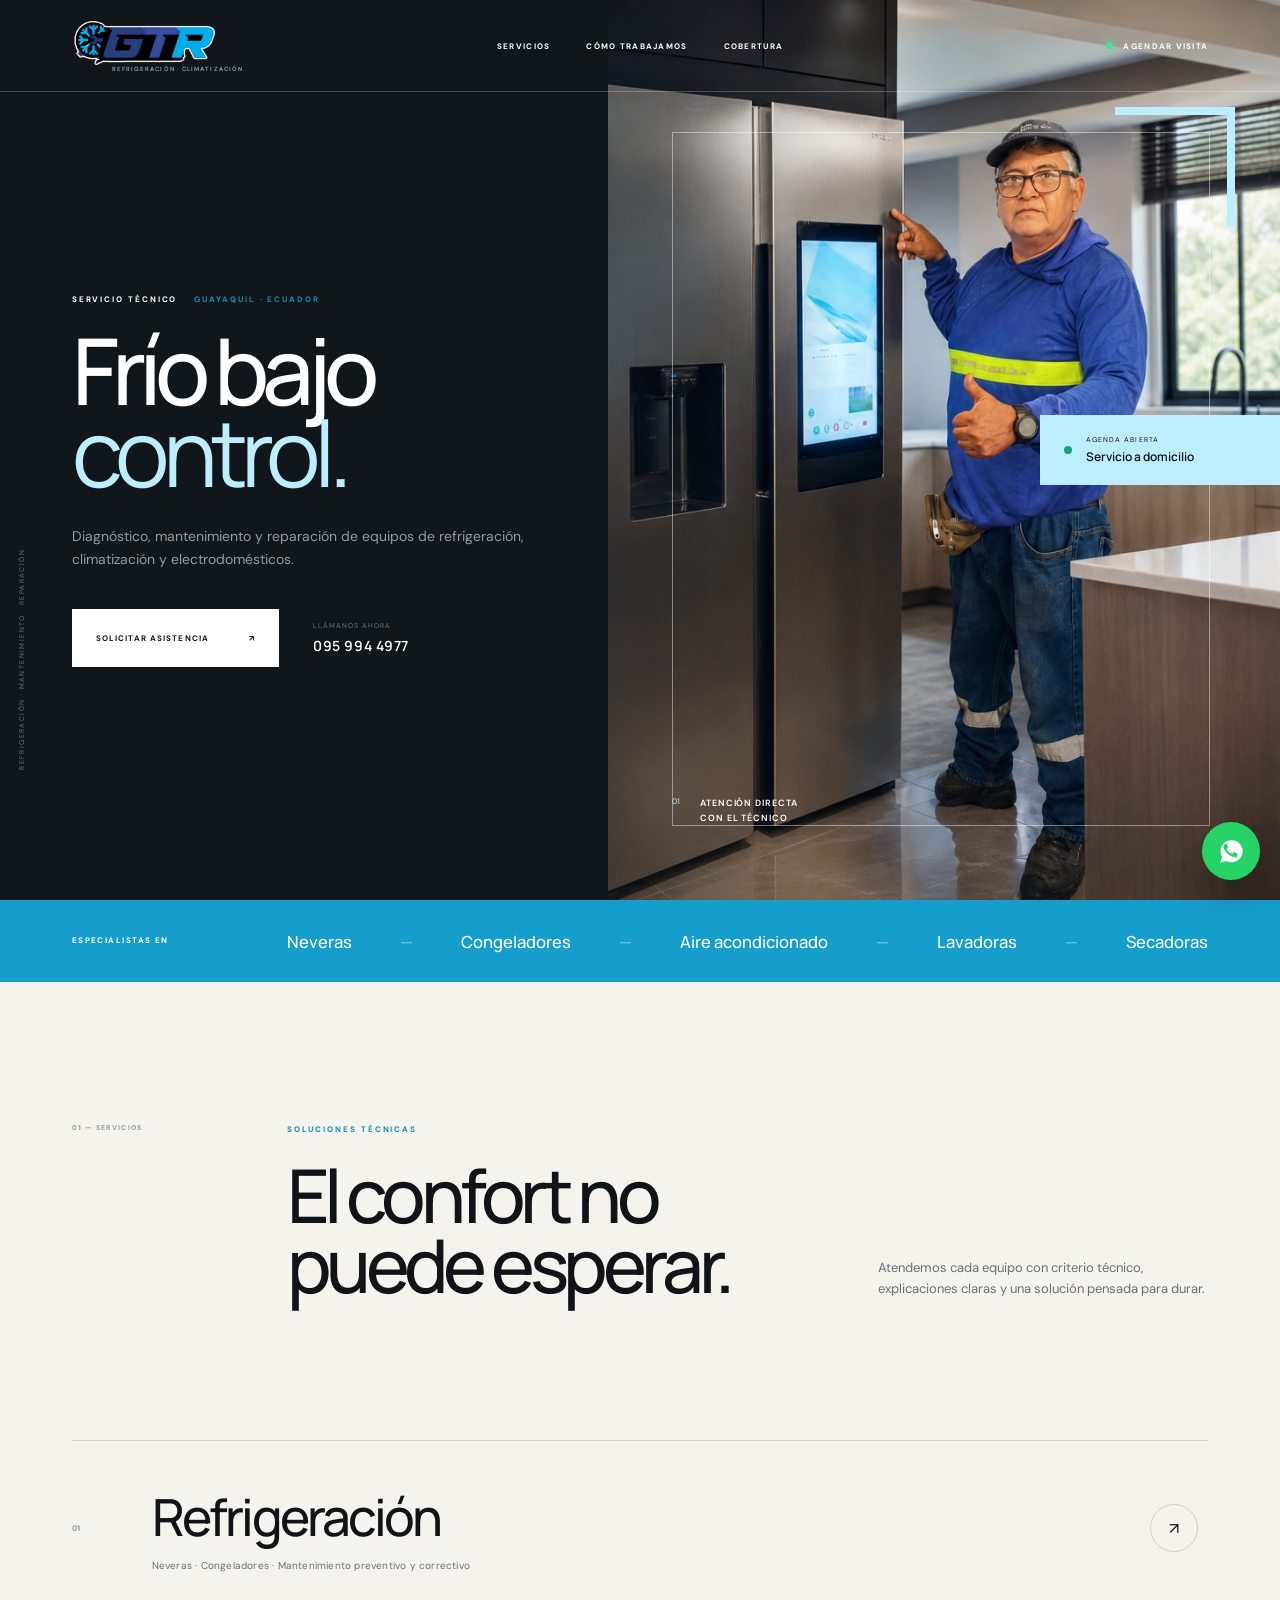
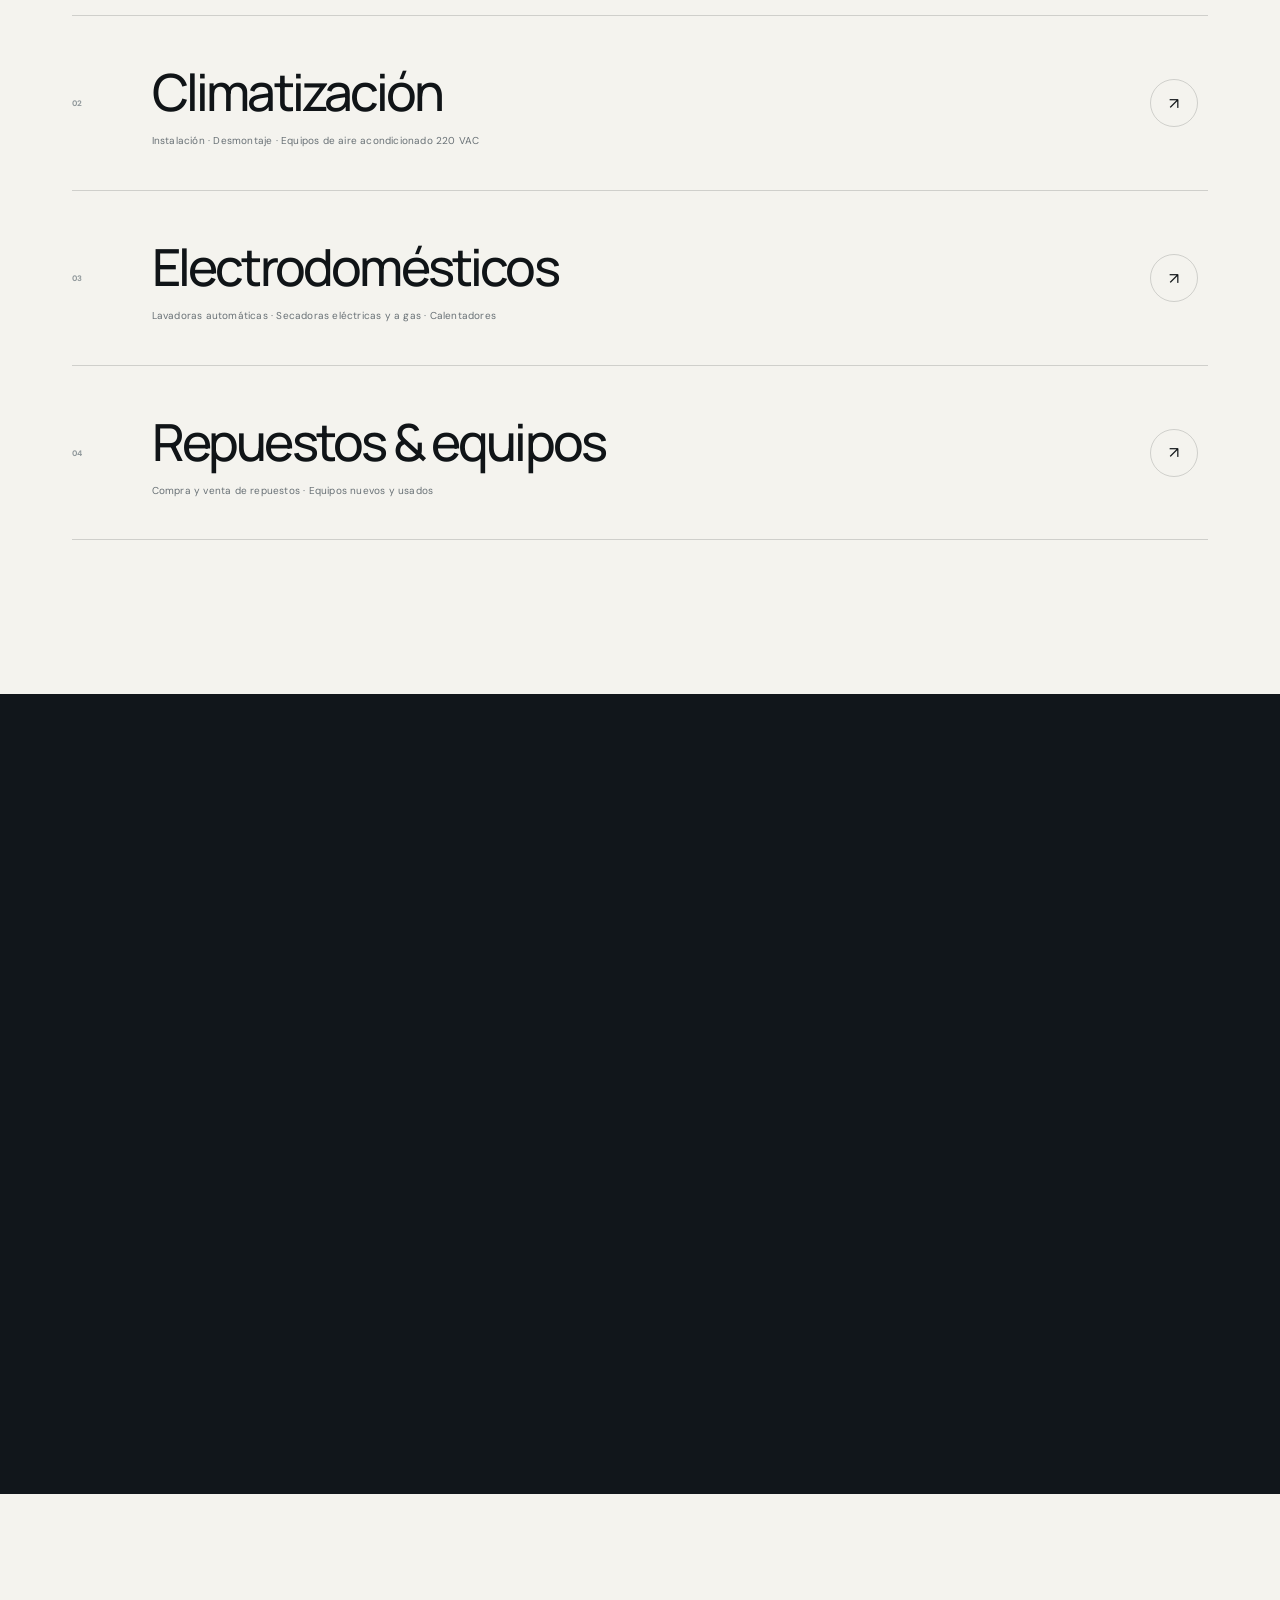
<file: index.html>
<!doctype html>
<html lang="es">
  <head>
    <meta charset="utf-8">
    <meta name="viewport" content="width=device-width, initial-scale=1">
    <meta name="description" content="GT Reparaciones: refrigeración, climatización, mantenimiento y reparación de electrodomésticos en el noreste de Guayaquil.">
    <title>GT Reparaciones | Refrigeración y climatización</title>
    <link rel="icon" href="favicon.svg">
    <link rel="stylesheet" href="styles.css">
  </head>
  <body>
    <header class="site-header">
      <a class="brand" href="#inicio" aria-label="GT Reparaciones, inicio">
        <span class="brand-lockup"><img class="brand-logo" src="assets/gtr-logo.png" alt="GTR"><small>Refrigeración · Climatización</small></span>
      </a>
      <nav aria-label="Principal"><a href="#servicios">Servicios</a><a href="#metodo">Cómo trabajamos</a><a href="#cobertura">Cobertura</a></nav>
      <a class="nav-cta" href="https://wa.me/593959944977?text=Hola%20GT%20Reparaciones%2C%20necesito%20servicio%20t%C3%A9cnico." target="_blank" rel="noreferrer"><span class="status-dot"></span> Agendar visita</a>
    </header>

    <main>
      <section class="hero" id="inicio">
        <div class="hero-copy">
          <p class="kicker"><span>Servicio técnico</span> Guayaquil · Ecuador</p>
          <h1>Frío bajo<br><em>control.</em></h1>
          <p class="lead">Diagnóstico, mantenimiento y reparación de equipos de refrigeración, climatización y electrodomésticos.</p>
          <div class="hero-actions">
            <a class="button button-dark" href="https://wa.me/593959944977?text=Hola%20GT%20Reparaciones%2C%20quisiera%20agendar%20una%20visita%20t%C3%A9cnica." target="_blank" rel="noreferrer">Solicitar asistencia <span>↗</span></a>
            <a class="phone-link" href="tel:+593959944977"><small>Llámanos ahora</small><strong>095 994 4977</strong></a>
          </div>
        </div>
        <div class="hero-visual">
          <img src="assets/hero-gustavo-crop.jpg" alt="Técnico Gustavo Torres junto a una refrigeradora" fetchpriority="high" decoding="async">
          <span class="frame frame-one"></span><span class="frame frame-two"></span>
          <div class="availability"><i></i><span><small>Agenda abierta</small><strong>Servicio a domicilio</strong></span></div>
          <div class="hero-label"><span>01</span><p>Atención directa<br>con el técnico</p></div>
        </div>
        <p class="hero-side">Refrigeración · Mantenimiento · Reparación</p>
      </section>

      <section class="trust-bar">
        <p>Especialistas en</p>
        <div><span>Neveras</span><i>—</i><span>Congeladores</span><i>—</i><span>Aire acondicionado</span><i>—</i><span>Lavadoras</span><i>—</i><span>Secadoras</span></div>
      </section>

      <section class="intro section">
        <div class="section-index">01 — Servicios</div>
        <div class="intro-main"><p class="kicker">Soluciones técnicas</p><h2>El confort no<br>puede esperar.</h2></div>
        <p class="intro-note">Atendemos cada equipo con criterio técnico, explicaciones claras y una solución pensada para durar.</p>
      </section>

      <section class="services" id="servicios">
        <a class="service-row" href="https://wa.me/593959944977?text=Hola%2C%20necesito%20servicio%20de%20refrigeraci%C3%B3n." target="_blank" rel="noreferrer">
          <span class="service-no">01</span><div><h3>Refrigeración</h3><p>Neveras · Congeladores · Mantenimiento preventivo y correctivo</p></div><b>↗</b>
        </a>
        <a class="service-row" href="https://wa.me/593959944977?text=Hola%2C%20necesito%20servicio%20de%20climatizaci%C3%B3n." target="_blank" rel="noreferrer">
          <span class="service-no">02</span><div><h3>Climatización</h3><p>Instalación · Desmontaje · Equipos de aire acondicionado 220 VAC</p></div><b>↗</b>
        </a>
        <a class="service-row" href="https://wa.me/593959944977?text=Hola%2C%20necesito%20reparar%20un%20electrodom%C3%A9stico." target="_blank" rel="noreferrer">
          <span class="service-no">03</span><div><h3>Electrodomésticos</h3><p>Lavadoras automáticas · Secadoras eléctricas y a gas · Calentadores</p></div><b>↗</b>
        </a>
        <a class="service-row" href="https://wa.me/593959944977?text=Hola%2C%20quisiera%20consultar%20por%20repuestos%20o%20equipos." target="_blank" rel="noreferrer">
          <span class="service-no">04</span><div><h3>Repuestos & equipos</h3><p>Compra y venta de repuestos · Equipos nuevos y usados</p></div><b>↗</b>
        </a>
      </section>

      <section class="expertise">
        <div class="expertise-image">
          <img src="assets/hero-tech.jpg" alt="Planificación y herramientas de trabajo técnico" loading="lazy" decoding="async">
          <span>Precisión / Experiencia / Respuesta</span>
        </div>
        <div class="expertise-copy">
          <div class="section-index">02 — Experiencia</div>
          <p class="kicker">Servicio responsable</p>
          <h2>Trabajo técnico.<br><em>Trato humano.</em></h2>
          <p>Desde la primera consulta hasta la puesta en marcha, recibes atención directa del técnico responsable de tu equipo.</p>
          <div class="technician">
            <span>GT</span><div><strong>Tec. Gustavo Torres Calero</strong><small>Refrigeración · Mantenimiento · Reparación</small></div>
          </div>
        </div>
      </section>

      <section class="method section" id="metodo">
        <div class="method-heading"><div class="section-index">03 — Método</div><p class="kicker">Simple y transparente</p><h2>Así trabajamos.</h2></div>
        <ol>
          <li><span>01</span><div><strong>Cuéntanos qué sucede</strong><p>Escríbenos por WhatsApp. Una foto o video puede ayudarnos a entender el problema.</p></div></li>
          <li><span>02</span><div><strong>Coordinamos la visita</strong><p>Confirmamos tu sector y acordamos el mejor horario para revisar el equipo.</p></div></li>
          <li><span>03</span><div><strong>Diagnosticamos</strong><p>Evaluamos la falla y te explicamos claramente la solución recomendada.</p></div></li>
        </ol>
      </section>

      <section class="coverage" id="cobertura">
        <div class="coverage-copy">
          <div class="section-index">04 — Cobertura</div>
          <p class="kicker">Noreste de Guayaquil</p>
          <h2>Servicio donde<br>lo necesitas.</h2>
          <p>Atención a domicilio en sectores del noreste de Guayaquil y zonas cercanas.</p>
          <div class="zones"><span>Orquídeas</span><span>Bastión Popular</span><span>Mucho Lote 1 y 2</span><span>Vergeles</span><span>Sauces</span><span>Guayacanes</span><span>Samanes</span><span>La Joya</span><span>Villa Club</span></div>
        </div>
        <div class="coverage-map" aria-hidden="true">
          <div class="map-grid"></div><span class="map-ring r1"></span><span class="map-ring r2"></span><span class="map-ring r3"></span>
          <div class="map-pin"><i></i><strong>GTR</strong><small>Guayaquil</small></div>
        </div>
      </section>

      <section class="final-cta">
        <p class="kicker">Tu equipo puede volver a funcionar</p>
        <h2>Hablemos.</h2>
        <a href="https://wa.me/593959944977?text=Hola%20GT%20Reparaciones%2C%20necesito%20servicio%20t%C3%A9cnico." target="_blank" rel="noreferrer"><span>Solicitar asistencia por WhatsApp</span><b>↗</b></a>
      </section>
    </main>

    <footer>
      <a class="brand" href="#inicio"><span class="brand-lockup"><img class="brand-logo" src="assets/gtr-logo.png" alt="GTR"><small>Refrigeración · Climatización</small></span></a>
      <p>Tec. Gustavo Torres Calero<br><a href="tel:+593959944977">095 994 4977</a></p>
      <p>Guayaquil, Ecuador<br>© <span id="year"></span> GT Reparaciones</p>
    </footer>
    <a class="whatsapp-float" href="https://wa.me/593959944977?text=Hola%20GT%20Reparaciones%2C%20necesito%20servicio%20t%C3%A9cnico." target="_blank" rel="noreferrer" aria-label="Escribir a GT Reparaciones por WhatsApp">
      <svg viewBox="0 0 24 24" aria-hidden="true"><path d="M12 2a9.7 9.7 0 0 0-8.4 14.6L2 22l5.6-1.5A9.8 9.8 0 1 0 12 2Zm5.7 13.8c-.2.7-1.3 1.3-1.9 1.4-.5.1-1.2.2-3.9-.9-3.3-1.3-5.4-4.7-5.6-4.9-.1-.2-1.3-1.7-1.3-3.3s.8-2.3 1.1-2.6c.3-.3.6-.4.8-.4h.6c.2 0 .4 0 .6.5l.8 2c.1.3.1.5 0 .7l-.4.6-.6.6c-.2.2-.4.4-.2.7.2.4.8 1.3 1.8 2.1 1.2 1.1 2.3 1.5 2.6 1.7.3.1.5.1.7-.1l.9-1.1c.2-.3.4-.3.7-.2l2.2 1c.3.1.5.2.6.4.1.1.1.8-.1 1.5Z"/></svg>
    </a>
    <script src="script.js"></script>
  </body>
</html>
</file>
<file: styles.css>
@import url("https://fonts.googleapis.com/css2?family=DM+Sans:wght@400;500;600;700&family=Manrope:wght@400;500;600;700&display=swap");

:root{--ink:#101417;--paper:#f4f3ee;--white:#fbfbf8;--blue:#159dcc;--ice:#bdeeff;--line:rgba(16,20,23,.16);--muted:#687075;--pad:clamp(22px,5.6vw,92px);--display:Manrope,Arial,sans-serif;--body:"DM Sans",Arial,sans-serif}
*{box-sizing:border-box}html{scroll-behavior:smooth}body{margin:0;color:var(--ink);background:var(--paper);font-family:var(--body);-webkit-font-smoothing:antialiased}a{color:inherit;text-decoration:none}img{display:block;max-width:100%}p{line-height:1.65}.site-header{position:absolute;z-index:20;inset:0 0 auto;display:grid;grid-template-columns:1fr auto 1fr;align-items:center;height:92px;padding:0 var(--pad);border-bottom:1px solid rgba(255,255,255,.22);color:#fff}.brand{display:flex;align-items:center;width:max-content}.brand-lockup{display:flex;flex-direction:column;align-items:flex-start}.brand-logo{width:145px;height:auto}.brand-lockup small{margin:-1px 0 0 40px;color:#8aa3b7;font:600 6px/1 var(--body);letter-spacing:.18em;text-transform:uppercase}.site-header nav{display:flex;gap:36px;font-size:8px;font-weight:700;letter-spacing:.16em;text-transform:uppercase}.site-header nav a{transition:opacity .2s}.site-header nav a:hover{opacity:.55}.nav-cta{justify-self:end;display:flex;align-items:center;gap:10px;font-size:8px;font-weight:700;letter-spacing:.16em;text-transform:uppercase}.status-dot{width:7px;height:7px;border-radius:50%;background:#4edd94;box-shadow:0 0 0 5px rgba(78,221,148,.14)}
.hero{position:relative;display:grid;grid-template-columns:.95fr 1.05fr;min-height:900px;overflow:hidden;color:#fff;background:#11161b}.hero-copy{display:flex;flex-direction:column;justify-content:center;padding:145px 5vw 85px var(--pad)}.kicker{margin:0 0 24px;color:#158bb7;font-size:8px;font-weight:700;letter-spacing:.24em;text-transform:uppercase}.kicker span{margin-right:13px;color:#fff}.hero h1,.section h2,.expertise h2,.coverage h2,.final-cta h2{margin:0;font:500 clamp(60px,7.2vw,118px)/.88 var(--display);letter-spacing:-.075em}.hero h1 em,.expertise h2 em{color:var(--ice);font-style:normal;font-weight:400}.lead{max-width:540px;margin:32px 0 0;color:#929ba0;font-size:14px}.hero-actions{display:flex;align-items:center;gap:34px;margin-top:38px}.button{display:inline-flex;min-height:58px;align-items:center;justify-content:space-between;gap:40px;padding:0 24px;font-size:8px;font-weight:700;letter-spacing:.14em;text-transform:uppercase}.button-dark{color:#101417;background:#fff}.phone-link small,.phone-link strong{display:block}.phone-link small{margin-bottom:6px;color:#697379;font-size:7px;letter-spacing:.14em;text-transform:uppercase}.phone-link strong{font:600 14px var(--display);letter-spacing:.04em}.hero-visual{position:relative;min-width:0;overflow:hidden}.hero-visual:after{content:"";position:absolute;inset:0;background:linear-gradient(90deg,rgba(17,22,27,.42),transparent 34%),linear-gradient(0deg,rgba(17,22,27,.25),transparent 50%)}.hero-visual>img{width:100%;height:100%;object-fit:cover;object-position:55% center;filter:saturate(.9) contrast(1.02)}.frame{position:absolute;z-index:2;pointer-events:none}.frame-one{inset:132px 70px 74px 64px;border:1px solid rgba(255,255,255,.43)}.frame-two{right:45px;top:107px;width:120px;height:120px;border-top:8px solid var(--ice);border-right:8px solid var(--ice)}.availability{position:absolute;z-index:3;right:0;top:50%;display:flex;align-items:center;gap:14px;width:240px;padding:20px 24px;color:var(--ink);background:var(--ice);transform:translateY(-50%)}.availability i{width:8px;height:8px;border-radius:50%;background:#18a66c}.availability small,.availability strong{display:block}.availability small{margin-bottom:4px;font-size:7px;letter-spacing:.15em;text-transform:uppercase}.availability strong{font:600 12px var(--display)}.hero-label{position:absolute;z-index:3;left:64px;bottom:74px;display:flex;gap:20px;align-items:flex-start}.hero-label span{color:var(--ice);font-size:8px}.hero-label p{margin:0;color:#fff;font-size:9px;font-weight:600;letter-spacing:.1em;text-transform:uppercase}.hero-side{position:absolute;left:16px;bottom:130px;margin:0;color:#667078;font-size:7px;letter-spacing:.2em;text-transform:uppercase;writing-mode:vertical-rl;transform:rotate(180deg)}
.trust-bar{display:grid;grid-template-columns:180px 1fr;gap:35px;align-items:center;min-height:82px;padding:15px var(--pad);overflow:hidden;color:#fff;background:var(--blue)}.trust-bar p{margin:0;font-size:8px;font-weight:700;letter-spacing:.18em;text-transform:uppercase}.trust-bar div{display:flex;justify-content:space-between;gap:24px;white-space:nowrap;font:500 clamp(12px,1.3vw,17px) var(--display)}.trust-bar i{color:#6ec5e3;font-style:normal}.intro,.services,.expertise,.method,.coverage,.final-cta,footer{content-visibility:auto;contain-intrinsic-size:auto 800px}
.section{padding:clamp(95px,11vw,165px) var(--pad)}.intro{display:grid;grid-template-columns:170px 1fr 330px;align-items:end;gap:45px}.section-index{align-self:start;color:#92999b;font-size:7px;font-weight:700;letter-spacing:.18em;text-transform:uppercase}.intro-main h2,.method h2{font-size:clamp(48px,5.8vw,88px);line-height:.94}.intro-note{margin:0;color:var(--muted);font-size:13px}
.services{padding:0 var(--pad) clamp(100px,12vw,180px)}.service-row{display:grid;grid-template-columns:80px 1fr 58px;align-items:center;min-height:175px;border-top:1px solid var(--line);transition:padding .3s,background .3s}.service-row:last-child{border-bottom:1px solid var(--line)}.service-row:hover{padding-left:25px;background:var(--white)}.service-no{color:#90989b;font-size:8px;font-weight:700}.service-row h3{margin:0;font:500 clamp(31px,4vw,58px) var(--display);letter-spacing:-.055em}.service-row p{margin:7px 0 0;color:var(--muted);font-size:10px;letter-spacing:.02em}.service-row b{display:grid;width:48px;height:48px;place-items:center;border:1px solid var(--line);border-radius:50%;font-weight:400}
.expertise{display:grid;grid-template-columns:1.05fr .95fr;min-height:800px;color:#fff;background:#11161b}.expertise-image{position:relative;overflow:hidden}.expertise-image:after{content:"";position:absolute;inset:0;background:linear-gradient(0deg,rgba(17,22,27,.48),transparent 45%)}.expertise-image img{width:100%;height:100%;object-fit:cover;filter:grayscale(.2) saturate(.65)}.expertise-image>span{position:absolute;z-index:2;left:45px;bottom:38px;color:#fff;font-size:7px;font-weight:700;letter-spacing:.18em;text-transform:uppercase}.expertise-copy{display:flex;flex-direction:column;justify-content:center;padding:clamp(60px,7vw,115px)}.expertise-copy .section-index{margin-bottom:85px;color:#616b71}.expertise h2{font-size:clamp(46px,5.2vw,80px);line-height:.95}.expertise-copy>p:not(.kicker){max-width:450px;margin:30px 0;color:#818c92;font-size:13px}.technician{display:flex;align-items:center;gap:15px;margin-top:25px;padding-top:25px;border-top:1px solid rgba(255,255,255,.13)}.technician>span{display:grid;width:48px;height:48px;place-items:center;color:#101417;background:var(--ice);font:700 14px var(--display)}.technician strong,.technician small{display:block}.technician strong{font-size:10px}.technician small{margin-top:4px;color:#667178;font-size:7px;letter-spacing:.1em;text-transform:uppercase}
.method{display:grid;grid-template-columns:.85fr 1.15fr;gap:10vw}.method-heading .section-index{margin-bottom:80px}.method ol{margin:0;padding:0;list-style:none;border-top:1px solid var(--line)}.method li{display:grid;grid-template-columns:52px 1fr;gap:22px;padding:33px 0;border-bottom:1px solid var(--line)}.method li>span{color:var(--blue);font-size:8px;font-weight:700}.method strong{font:500 22px var(--display);letter-spacing:-.03em}.method li p{max-width:440px;margin:8px 0 0;color:var(--muted);font-size:11px}
.coverage{display:grid;grid-template-columns:1fr 1fr;min-height:720px;background:#e5eef0}.coverage-copy{display:flex;flex-direction:column;justify-content:center;padding:clamp(60px,7vw,110px) var(--pad)}.coverage-copy .section-index{margin-bottom:70px}.coverage h2{font-size:clamp(48px,5.8vw,88px);line-height:.94}.coverage-copy>p:not(.kicker){max-width:410px;margin:28px 0;color:var(--muted);font-size:12px}.zones{display:flex;flex-wrap:wrap;gap:7px;max-width:560px}.zones span{padding:9px 11px;border:1px solid rgba(16,20,23,.18);font-size:7px;font-weight:700;letter-spacing:.1em;text-transform:uppercase}.coverage-map{position:relative;overflow:hidden;background:#159dcc}.map-grid{position:absolute;inset:0;background-image:linear-gradient(rgba(255,255,255,.1) 1px,transparent 1px),linear-gradient(90deg,rgba(255,255,255,.1) 1px,transparent 1px);background-size:55px 55px}.map-ring{position:absolute;left:50%;top:50%;border:1px solid rgba(255,255,255,.35);border-radius:50%;transform:translate(-50%,-50%)}.r1{width:220px;height:220px}.r2{width:430px;height:430px}.r3{width:650px;height:650px}.map-pin{position:absolute;left:50%;top:50%;display:flex;flex-direction:column;align-items:center;transform:translate(-50%,-50%)}.map-pin i{width:13px;height:13px;border:3px solid #fff;border-radius:50%;background:#101417;box-shadow:0 0 0 15px rgba(255,255,255,.18)}.map-pin strong{margin-top:26px;color:#fff;font:700 22px var(--display)}.map-pin small{margin-top:3px;color:#a7e7f8;font-size:7px;letter-spacing:.2em;text-transform:uppercase}
.final-cta{padding:clamp(100px,13vw,190px) var(--pad);text-align:center;color:#fff;background:#101417}.final-cta .kicker{color:var(--ice)}.final-cta h2{font-size:clamp(90px,15vw,240px);line-height:.82}.final-cta>a{display:flex;align-items:center;justify-content:space-between;width:min(520px,100%);margin:65px auto 0;padding:20px 0;border-top:1px solid rgba(255,255,255,.35);border-bottom:1px solid rgba(255,255,255,.35);font-size:8px;font-weight:700;letter-spacing:.15em;text-transform:uppercase}.final-cta>a b{font-size:19px;font-weight:400}
footer{display:grid;grid-template-columns:1fr auto auto;align-items:center;gap:80px;padding:45px var(--pad);color:#fff;background:#0a0d0f;border-top:1px solid rgba(255,255,255,.1)}footer p{margin:0;color:#626c72;font-size:7px;line-height:1.8;letter-spacing:.12em;text-transform:uppercase}.whatsapp-float{position:fixed;z-index:30;right:20px;bottom:20px;display:grid;width:58px;height:58px;place-items:center;border-radius:50%;background:#25d366;box-shadow:0 12px 35px rgba(0,0,0,.22);transition:transform .2s}.whatsapp-float:hover{transform:scale(1.07)}.whatsapp-float svg{width:27px;fill:#fff}
@media(max-width:900px){.site-header{grid-template-columns:1fr auto}.site-header nav{display:none}.hero{grid-template-columns:1fr;min-height:0}.hero-copy{min-height:650px;padding-top:125px}.hero-visual{min-height:520px}.hero-visual>img,.expertise-image img{filter:none}.trust-bar{grid-template-columns:1fr}.trust-bar p{display:none}.intro{grid-template-columns:1fr}.intro .section-index{margin-bottom:30px}.intro-note{max-width:480px}.expertise,.method,.coverage{grid-template-columns:1fr}.expertise-image{min-height:520px}.expertise-copy{min-height:570px}.method{gap:70px}.coverage-map{min-height:480px}footer{grid-template-columns:1fr auto}footer p:last-child{display:none}}
@media(max-width:560px){.site-header{height:75px}.brand-logo{width:116px}.brand-lockup small{margin-left:32px;font-size:5px}.nav-cta{font-size:7px}.hero-copy{min-height:620px;padding:105px 22px 55px}.hero h1{font-size:clamp(52px,16vw,62px)}.lead{font-size:12px}.hero-actions{align-items:flex-start;flex-direction:column;width:100%}.button{width:100%}.hero-visual{min-height:430px}.frame-one{inset:28px 18px}.frame-two{right:8px;top:16px;width:82px;height:82px}.availability{right:0;top:auto;bottom:0;width:220px;padding:16px 20px;transform:none}.hero-label{left:35px;bottom:35px}.hero-side{display:none}.trust-bar{min-height:60px;padding-left:22px}.trust-bar div{justify-content:flex-start}.intro{padding-top:75px;padding-bottom:75px}.service-row{grid-template-columns:38px 1fr 34px;min-height:145px}.service-row h3{font-size:clamp(26px,8vw,30px)}.service-row p{font-size:8px;line-height:1.5}.service-row b{width:32px;height:32px}.expertise-image{min-height:420px}.expertise-copy{min-height:560px;padding:65px 22px}.expertise-copy .section-index,.method-heading .section-index,.coverage-copy .section-index{margin-bottom:45px}.method{padding-top:75px;padding-bottom:75px}.method li{grid-template-columns:40px 1fr}.coverage-copy{padding:70px 22px}.coverage-map{min-height:400px}.r3{width:520px;height:520px}.final-cta{padding:90px 22px}.final-cta h2{font-size:clamp(62px,22vw,82px)}.final-cta>a{margin-top:40px}footer{grid-template-columns:1fr}footer p{display:none}.whatsapp-float{right:15px;bottom:15px;width:53px;height:53px}}
@media(max-width:380px){.brand-logo{width:104px}.brand-lockup small{display:none}.nav-cta{max-width:105px}.hero-copy{min-height:590px;padding-top:95px}.hero h1{font-size:50px}.lead{margin-top:24px}.hero-actions{margin-top:28px}.button{min-height:52px}.hero-visual{min-height:390px}.service-row{grid-template-columns:30px 1fr 30px}.service-row h3{font-size:25px}.service-row b{width:28px;height:28px}.expertise-copy{min-height:530px}.coverage h2{font-size:44px}.zones span{padding:8px;font-size:6px}}
@media(prefers-reduced-motion:reduce){html{scroll-behavior:auto}.service-row,.whatsapp-float{transition:none}}
</file>
